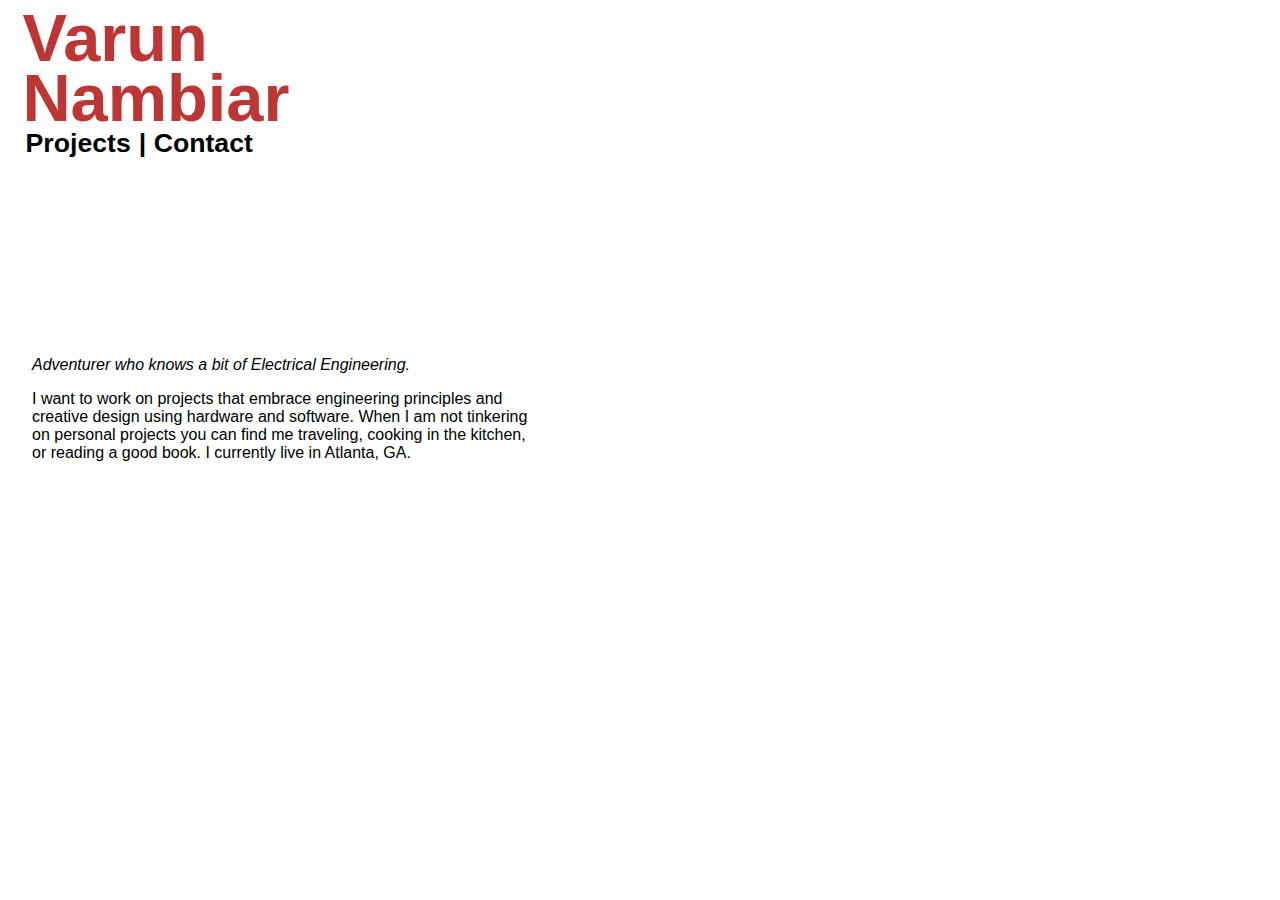
<file: index.html>
<!DOCTYPE html>
<html>
	<link rel="stylesheet" type="text/css" href="styles.css">

	<head>
		<div class="nav_bar">
			<div class="name_content">
				<a class="name_header_unselected" href="index.html">Varun<br>Nambiar</a>
			</div>
			<ul class="nav_bar">
				<li class="nav_bar"><a class="nav_element" href="projects.html">Projects</a></li>
				<li class="nav_bar"><a class="nav_element" href="resume.html">| Contact</a></li>
				<!-- <li class="nav_bar"><a class="nav_element" href="contact.html">Contact</a></li> -->
			</ul>
		</div>
	</head>
	<br>
	<br>
	<body>
		<div class="front_page_content_section">
			<div class="bio_section">
				<p><i>Adventurer who knows a bit of Electrical Engineering.</i></p> 
				<p>I want to work on projects that embrace engineering principles and creative design using hardware and software. When I am not tinkering on personal projects you can find me traveling, cooking in the kitchen, or reading a good book. I currently live in Atlanta, GA.
			</div>
		</div>
	</body>
</html>
</file>
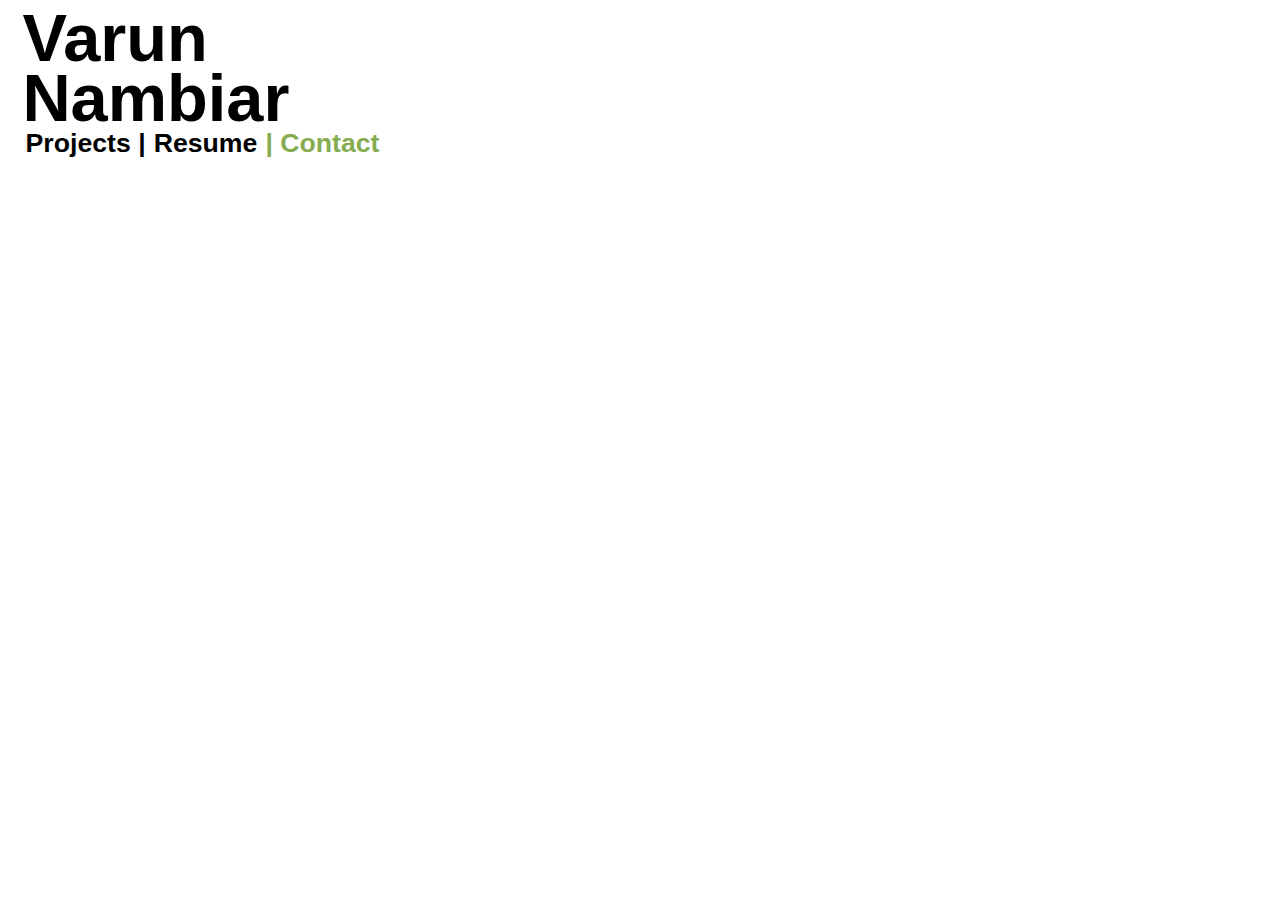
<file: contact.html>
<!DOCTYPE html>
<html>
	<link rel="stylesheet" type="text/css" href="styles.css">
	<head>
		<div class="nav_bar">
			<div class="name_content">
				<a class="name_header_unselected" href="index.html" style="color:rgb(0,0,0);">Varun<br>Nambiar</a>
			</div>
			<ul class="nav_bar">
				<li class="nav_bar"><a class="nav_element" href="projects.html">Projects |</a></li>
				<li class="nav_bar"><a class="nav_element" href="resume.html">Resume</a></li>
				<li style="margin-top:-0.8em;" class="nav_bar"><a class="nav_element" href="contact.html" style="font-size: 20pt; font-weight: bold; color:rgb(133, 172, 78);">| Contact</a></li>
			</ul>
		</div>
	</head>

	<body>		
<!-- 		<div class="content_box">
			<h1 id="bio_header">Come back in a bit. My website is still under construction.</h1>
		</div> -->
	</body>
</html>
</file>
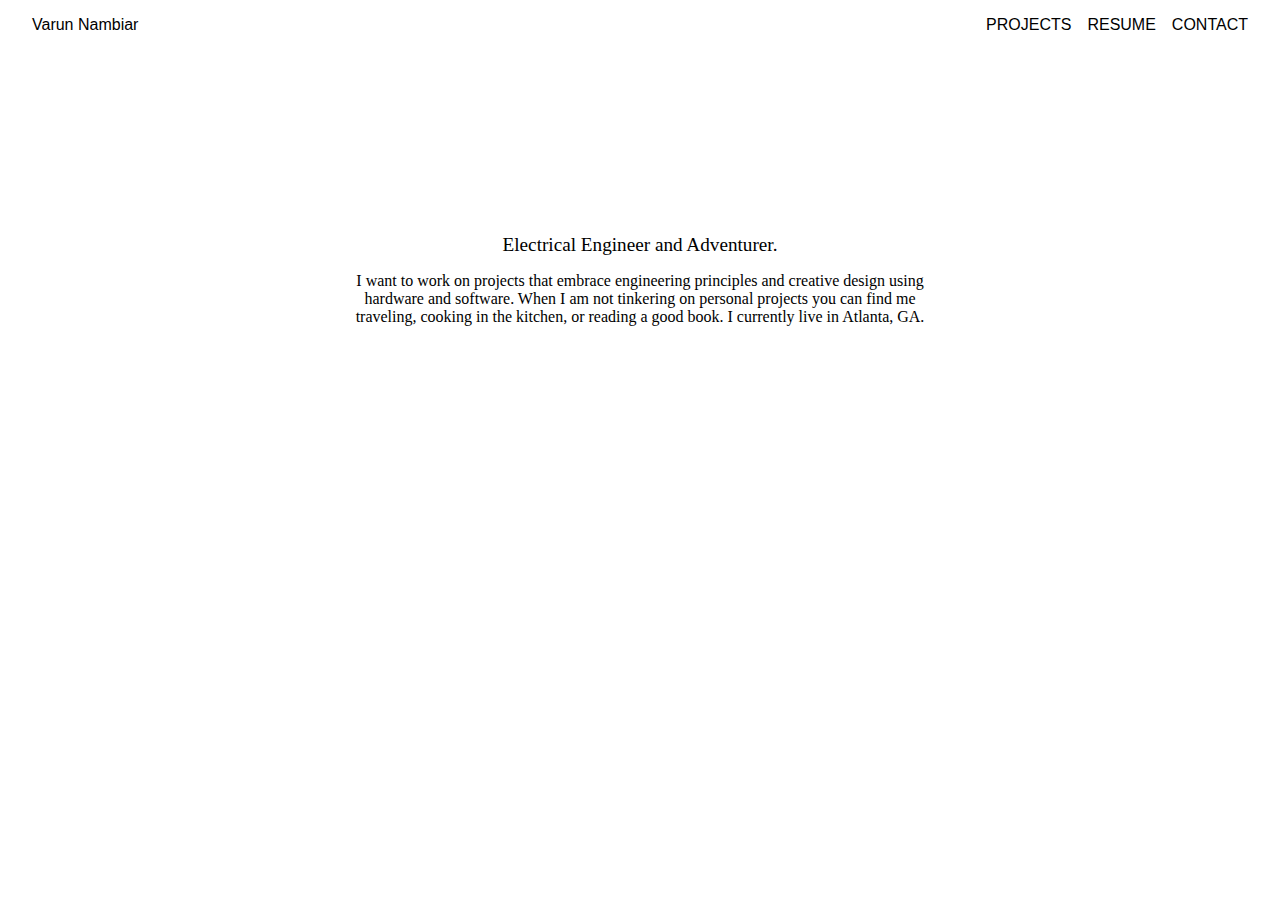
<file: index3.html>
<!DOCTYPE html>
<html>
	<link rel="stylesheet" type="text/css" href="stylez.css">

	<head>
		<div class="nav_bar">
			<ul>
				<li style="float:left"><a href="index.html">Varun Nambiar</a></li>
				<li><a href="contact.html">CONTACT</a></li>
				<li><a href="resume.html">RESUME</a></li>
				<li><a href="projects.html">PROJECTS</a></li>
			</ul>
		</div>
	</head>

	<body>
		<div class="content_box">
			<div class="bio_section"
				<h1 id="bio_header">Electrical Engineer and Adventurer.</h1>
				<p id="bio_text">I want to work on projects that embrace engineering principles and creative design using hardware and software. When I am not tinkering on personal projects you can find me traveling, cooking in the kitchen, or reading a good book. I currently live in Atlanta, GA.
				</p>
			</div>
		</div>
	</body>
</html>
</file>
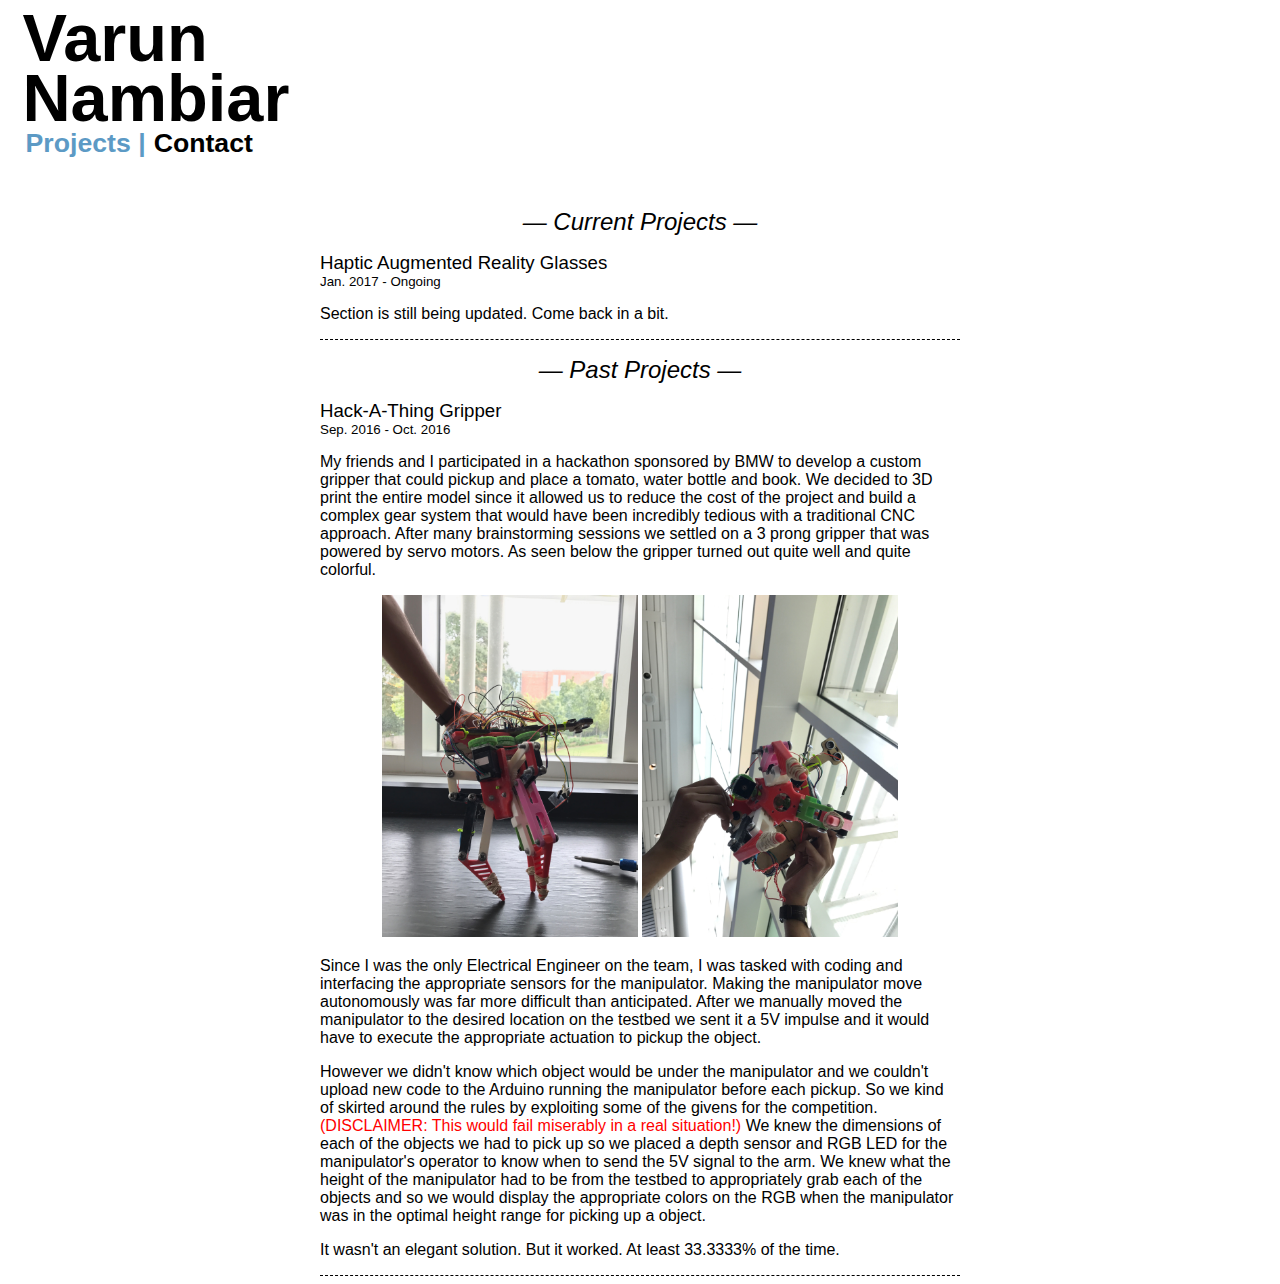
<file: projects.html>
<!DOCTYPE html>
<html>
	<link rel="stylesheet" type="text/css" href="styles.css">

	<head>
		<div class="nav_bar">
			<div class="name_content">
				<a class="name_header_unselected" href="index.html" style="color:rgb(0,0,0);">Varun<br>Nambiar</a>
			</div>
			<ul class="nav_bar">
				<li style="" class="nav_bar"><a class="nav_element" href="projects.html" style="font-size: 20pt; font-weight: bold; color:rgb(92, 154, 197);" >Projects |</a></li>
				<li class="nav_bar"><a class="nav_element" href="resume.html">Contact</a></li>
			</ul>
		</div>
	</head>

	<body>
		<!-- <br> -->
		<div class="projects_page_content_section">
			<h1 class="projects_heading">&mdash; Current Projects &mdash;</h1>
			<div class="project_overview_section">
				<h2 class="project_title">Haptic Augmented Reality Glasses</h2>
				<p class="project_title">Jan. 2017 - Ongoing</p>
				<p> Section is still being updated. Come back in a bit. </p>
			</div>
			<h1 class="projects_heading">&mdash; Past Projects &mdash;</h1>
			<div class="project_overview_section">
				<h2 class="project_title">Hack-A-Thing Gripper</h2>
				<p class="project_title">Sep. 2016 - Oct. 2016</p>
				<p> My friends and I participated in a hackathon sponsored by BMW to develop a custom gripper that could pickup and place a tomato, water bottle and book. We decided to 3D print the entire model since it allowed us to reduce the cost of the project and build a complex gear system that would have been incredibly tedious with a traditional CNC approach. After many brainstorming sessions we settled on a 3 prong gripper that was powered by servo motors. As seen below the gripper turned out quite well and quite colorful.</p>
				<div class="image_container">
					<img src="./assets/arm1.jpg" width="40%" height="40%" class="project_writeup">
					<img src="./assets/arm2.jpg" width="40%" height="40%" class="project_writeup">
				</div>
				<p>Since I was the only Electrical Engineer on the team, I was tasked with coding and interfacing the appropriate sensors for the manipulator. Making the manipulator move autonomously was far more difficult than anticipated. After we manually moved the manipulator to the desired location on the testbed we sent it a 5V impulse and it would have to execute the appropriate actuation to pickup the object.</p>
				<p>However we didn't know which object would be under the manipulator and we couldn't upload new code to the Arduino running the manipulator before each pickup. So we kind of skirted around the rules by exploiting some of the givens for the competition. <span style="color: red;">(DISCLAIMER: This would fail miserably in a real situation!)</span> We knew the dimensions of each of the objects we had to pick up so we placed a depth sensor and RGB LED for the manipulator's operator to know when to send the 5V signal to the arm. We knew what the height of the manipulator had to be from the testbed to appropriately grab each of the objects and so we would display the appropriate colors on the RGB when the manipulator was in the optimal height range for picking up a object.</p>
				<p>It wasn't an elegant solution. But it worked. At least 33.3333% of the time.</p>
			</div>
		</div>
	</body>
</html>
</file>
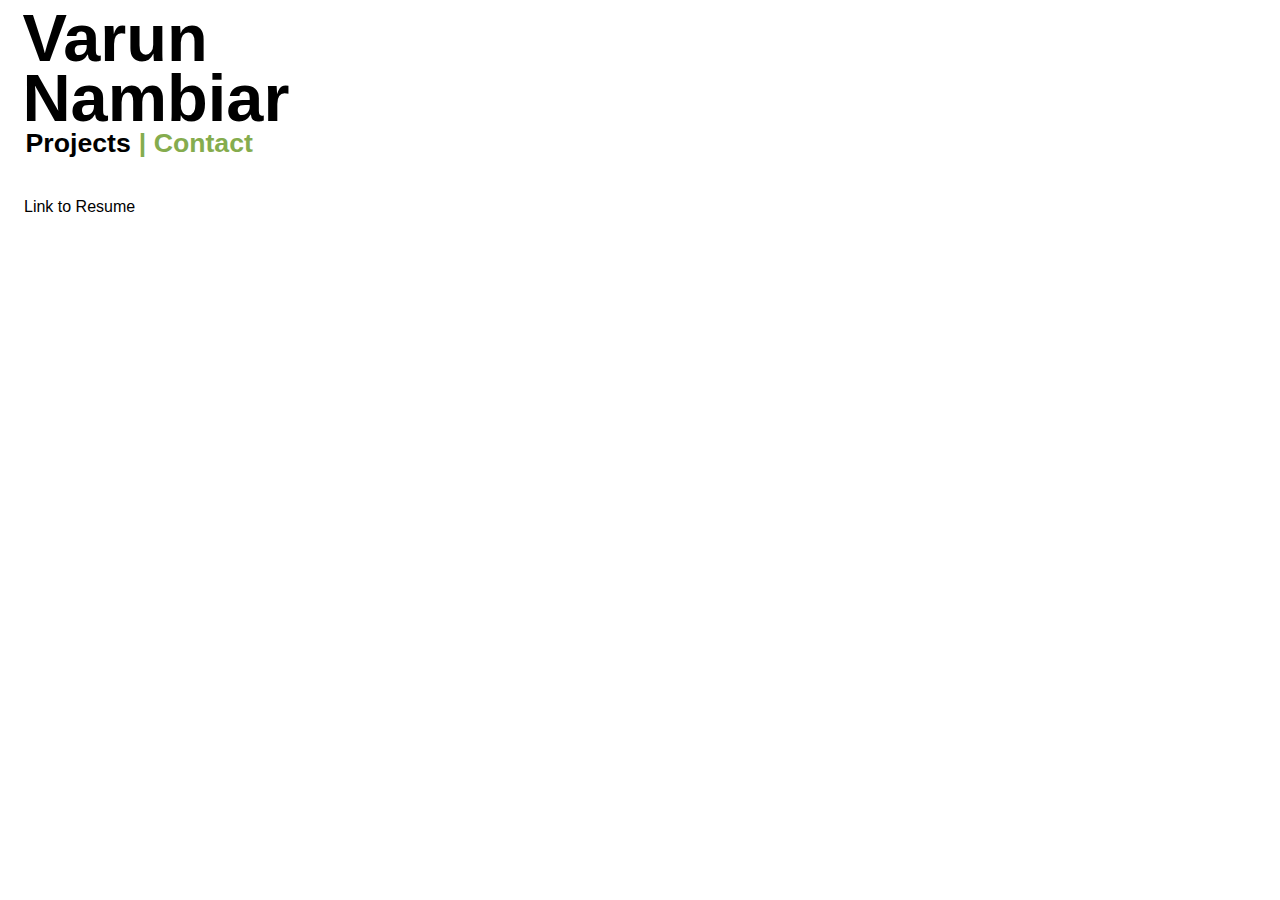
<file: resume.html>
<!DOCTYPE html>
<html>
	<link rel="stylesheet" type="text/css" href="styles.css">
	<head>
		<div class="nav_bar">
			<div class="name_content">
				<a class="name_header_unselected" href="index.html" style="color:rgb(0,0,0);">Varun<br>Nambiar</a>
			</div>
			<ul class="nav_bar">
				<li class="nav_bar"><a class="nav_element" href="projects.html">Projects</a></li>
				<li style="margin-top:-0.8em;" class="nav_bar"><a class="nav_element" href="resume.html" style="color:rgb(133, 172, 78);">| Contact</a></li>
			</ul>
		</div>
	</head>

	<br>
	<br>
	<br>
	<body>
		<a class="resume_select" href="resume.pdf" style="padding-left: 1em;">Link to Resume</a>
<!-- 		<div class="content_box">
			<div class="resume_section">
				<h1 id="resume_subsection">RESEARCH</h1>	
				<div style="text-align: left;">
					<a id="resume_workplace" href="http://ivalab.gatech.edu">Intelligent Vision and Automation Lab</a>
					<p id="resume_workplace_sub">Atlanta, GA &mdash; June 2016 - Current</p>
					<br>
				
					<a id="resume_workplace" href="https://mpact.fiu.edu">Mobile, Pervasive, and Autonomous Communications Technologies Lab</a>
					<p id="resume_workplace_sub">Miami, FL &mdash; June 2015 - August 2015</p>
					<br>
				
					<a id="resume_workplace" href="http://irl.gatech.edu">Inan Research Lab</a>
					<p id="resume_workplace_sub">Atlanta, GA &mdash; August 2014 - April 2015</p>
					<br>
				</div>

				<h1 id="resume_subsection">WORK EXPERIENCE</h1>
				<div style="text-align: left;">
					<a id="resume_workplace" href="http://www.wipro.com">Wipro Ltd. &mdash; Hardware Engineer Intern</a>
					<p id="resume_workplace_sub">Bangalore, India &mdash; May 2014 - July 2014</p>
					<br>
				</div>
				
				<h1 id="resume_subsection">EDUCATION</h1>
				<div style="text-align: left;">
					<a id="resume_workplace" href="https://www.ece.gatech.edu">Georgia Institute of Technology &mdash; B.S. in Electrical Engineering</a>
					<p id="resume_workplace_sub">Atlanta, Georgia &mdash; August 2013 - May 2017 (tentative)</p>
				</div>
				<br>
				<br>
				
			</div>
		</div>
		<a id="resume_workplace" href="resume.pdf" style="padding-left: 1em;">Link to Full Resume</a> -->
	</body>
</html>
</file>
<file: styles.css>
/* navigation bar styles */

.nav_bar	{
	position: relative;
	padding-right: 0.9em;
	padding-left: 0.9em;
	font-family: "Helvetica Neue", Helvetica, Arial, sans-serif;
}

/*.name_content	{
	height: 7.5em;
	overflow: hidden;
}*/

.name_header_unselected	{
	position: relative;
	font-size: 4.17em;
	font-weight: bold;
	color:rgb(190, 54, 52);
	text-decoration: none;
	line-height: 0.9em;
}

/*.name_header_selected	{
	position: relative;
	font-size: 4.17em;
	font-weight: bold;
	color: rgb(256, 256, 256);
	text-decoration: none;
	line-height: 0.9em;
}

.name_header_selected_bg	{
	position: absolute;
	left: -0.1em;
    height: 1.85em;
    right: -0.1em;
    top: 0.15em;
    z-index: -1;
    background-color: rgb(190, 54, 52);
}*/

.front_page_content_section	{
	padding-right: 1.5em;
	padding-left: 1.5em;
	font-family: "Helvetica Neue", Helvetica, Arial, sans-serif;
	height: 100%;
	width: 40%;
	min-width: 15em;
	display: flex;
	align-items: center;
}

.bio_section {
	padding-top: 10em;
	position: relative;
}

.projects_page_content_section	{
	margin-top: 5em;
	/*padding-top: 3em;*/
	/*padding-right: 1.5em;*/
	/*padding-left: 1.5em;*/
	font-family: "Helvetica Neue", Helvetica, Arial, sans-serif;
	height: 100%;
	/*width: 40%;*/
	/*min-width: 15em;*/
	/*display: flex;*/
	align-items: center;
	/*background: black;*/
}

h1.projects_heading	{
	width: 100%;
	/*margin: auto;*/
	position: relative;
	text-align: center;
	font-style: italic;
	font-size: 18pt;
	font-weight: normal;
}

.project_overview_section	{
	margin: auto;
	position: relative;
	max-width: 640px;
	/*width: 100%;*/
	/*text-align: center;*/
	border-bottom-color: black;
	border-bottom-style: dashed;
	border-width: thin;
	/*background: black;*/

}

h2.project_title	{
	font-weight: normal;
	font-size: 14pt;
	margin-bottom: 0pt;
	/*font-style: italic;*/
}

p.project_title	{
	font-size: 10pt;
	margin-top: 0pt;
}

p.project_writeup	{

}

.image_container	{
	text-align: center;
}

img.project_writeup	{
	display: inline-block;
    /*display: block;*/
    /*margin-left: auto;*/
    /*margin-right: auto;*/
}
/*ul.nav_name	{
	margin-top: 0;
	padding-left: 0;
	list-style: none;
	animation-timing-function: ;
	animation-iteration-count: 1;
	animation-name:scrollup;
}
*/
/*ul.nav_name {
	animation-name: scrolldown;
	animation-fill-mode: forwards;
	animation-duration: 0.7s;
}

ul.nav_name:hover	{
	animation-name: scrollup;
	animation-fill-mode: forwards;
	animation-duration: 0.7s;
	animation-timing-function: ease-in-out;
}*/

/*li.nav_name	{
	line-height: 4em;
	margin:0;
}

ul.nav_name {

}*/

/*@keyframes scrolldown {
	0% {
		transform: translateY(-50%);
		color: rgb(190, 54, 52);
	}
	100% {
		transform: translateY(0%);
		color: rgb(0, 0, 0);
	}
}


@keyframes scrollup {
	0% {
		transform: translateY(0);
		color: rgb(190, 54, 52);
	}
	100% {
		transform: translateY(-50%);
		color: rgb(0, 0, 0);
	}
}*/


ul.nav_bar 	{
    list-style-type: none;
    margin-top: 0.8em;
    margin-left: -0.7em;
}

li.nav_bar	{
	margin-top:-0.8em;
	padding-left: 0em;
	padding-right: 0.5em;
    float: left;
}

a.nav_element	{
	font-size: 20pt; 
	font-weight: bold; 
}

a.nav_element:link 	{
	text-decoration: none;
	color: black;
}

a.nav_element:visited	{
	text-decoration: none;
	color:black;
}

a.nav_element:active {
    text-decoration: none;
	color:black;
}

.resume_select	{
	font-family: "Helvetica Neue", Helvetica, Arial, sans-serif;
	font-size:1em;
}

a.resume_select	{
	text-decoration: none;
	color:black;
}
</file>
<file: stylez.css>
/* for the nav bar */

.nav_bar
{
	position: relative;
	padding-right: 1em;
	padding-left: 1em;
	font-family: "Helvetica Neue", Helvetica, Arial, sans-serif;
}

ul {
    list-style-type: none;
    margin: 0;
    padding: 0;
    overflow: hidden;
}

li {
    float: right;
}

li a {
    display: block;
    color: black;
    text-align: center;
    padding: 0.5em 0.5em;
    text-decoration: none;
}

/* for the content box */

.content_box
{
	padding-right: 1.5em;
	padding-left: 1.5em;
	font-family: "Garamond", Garamond, Times New, serif;
	height: 100%;
	display: flex;
	align-items: center;
}

.bio_section
{
	padding-top: 10em;
	width: 50%;
	margin: auto;
	position: relative;
	text-align: center;
}

.resume_section
{
	padding-top: 2em;
/* 	padding: 1em; */
/* 	width: 50%; */
	margin: auto;
/* 	position: relative; */
	text-align: center;
}

#bio_header
{
	font-size: larger;
}

#bio_text
{
	font-size: smaller;
}

#resume_subsection
{
	font-size: medium;
	font-weight: lighter;
}

#resume_workplace
{
	font-family: "Helvetica Neue", Helvetica, Arial, sans-serif;
	font-size: small;
	padding: 0;
	margin: 0;
	font-weight: normal;
}

a:link {
    text-decoration: none;
    color:black;
}

a:visited {
    text-decoration: none;
	color:black;
}

a:hover {
    text-decoration: none;
	color:black;
}

a:active {
    text-decoration: none;
	color:black;
}

#resume_workplace_sub
{
	font-family: "Helvetica Neue", Helvetica, Arial, sans-serif;
	font-size: small;
	font-style: italic;
	color: rgba(0, 0, 0, 0.65);
	padding: 0;
	margin: 0;
	padding-bottom: 1em;
}
</file>
